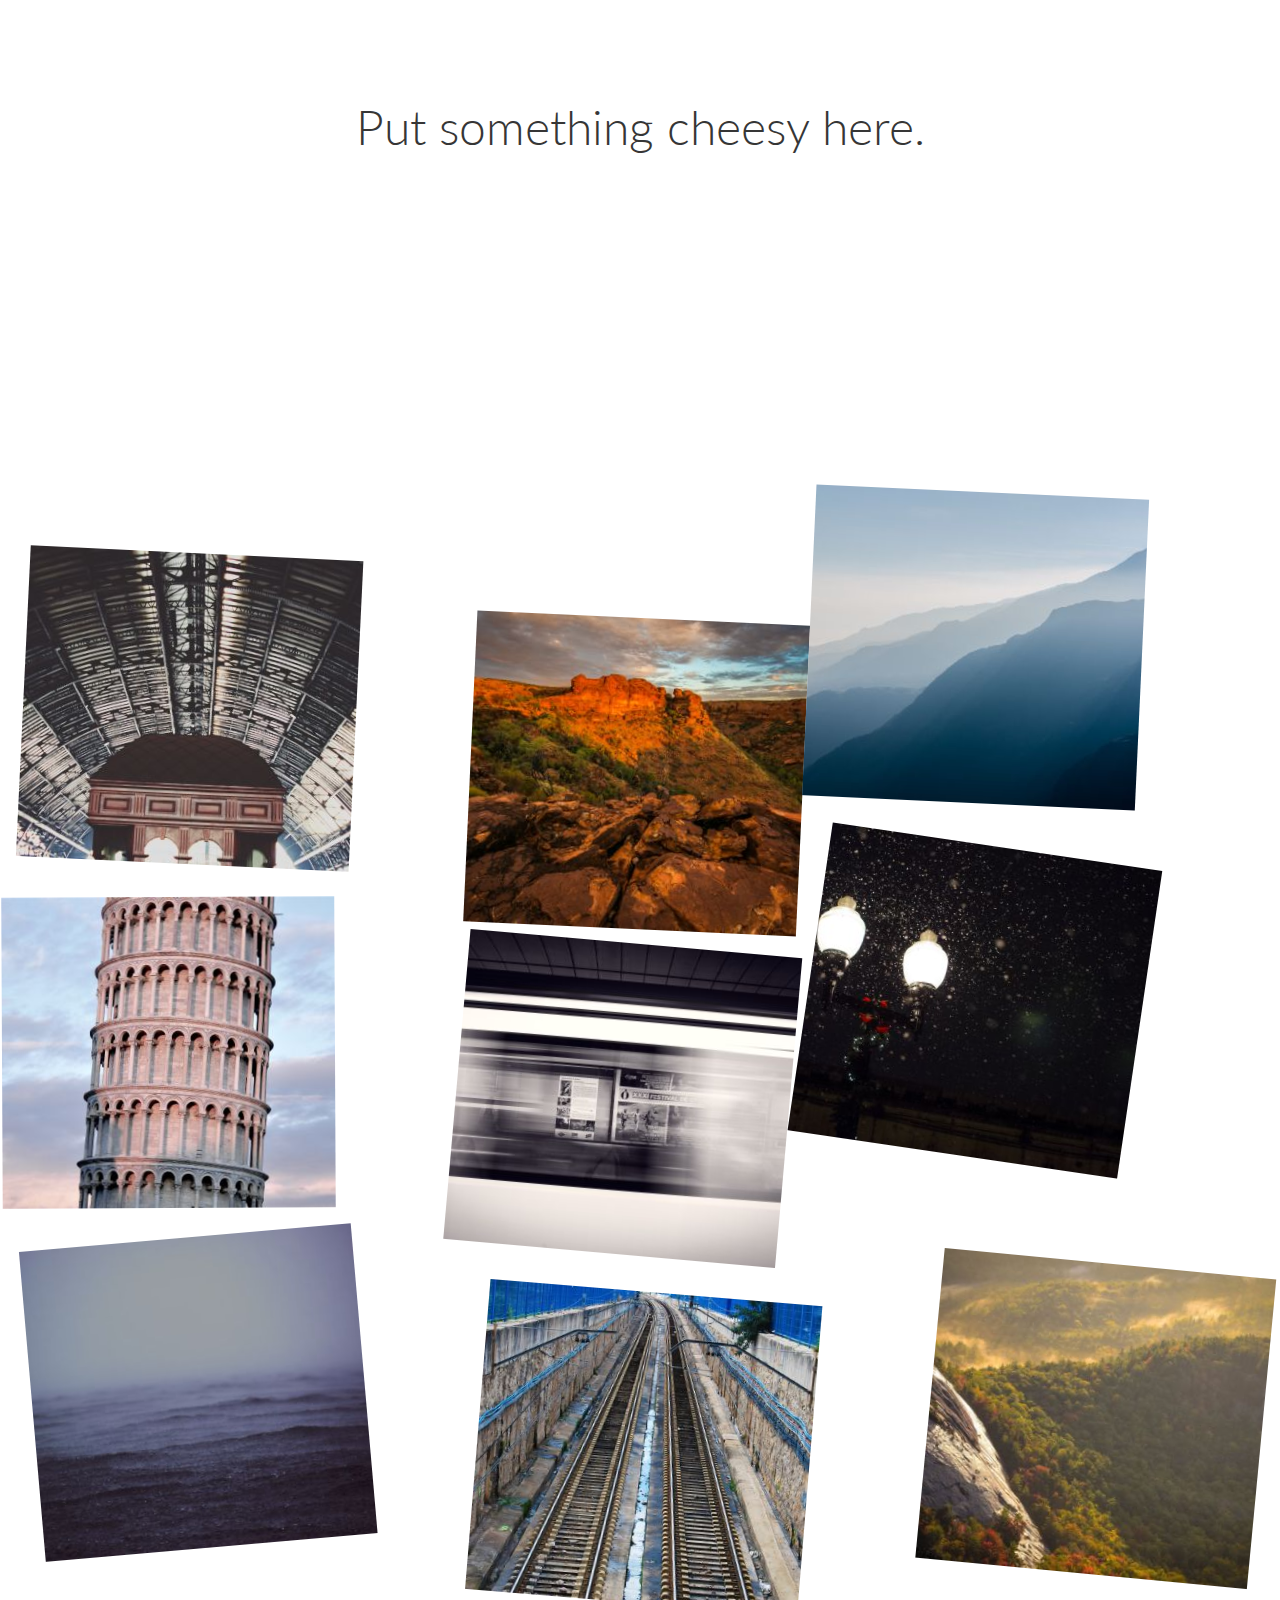
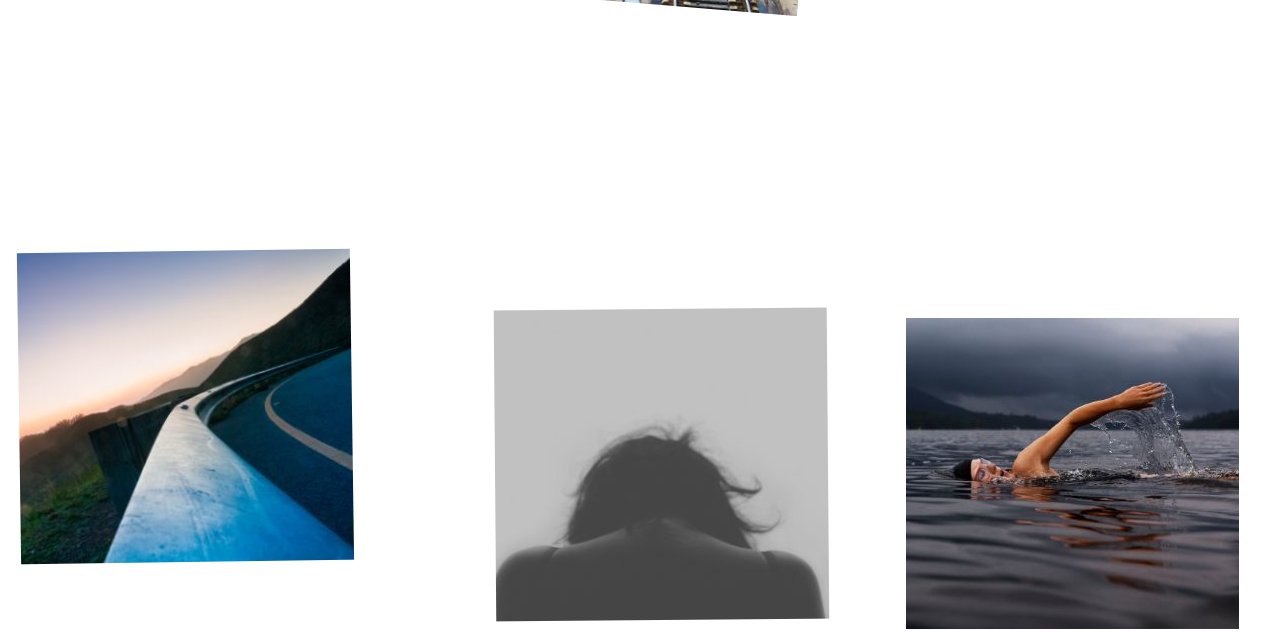
<file: index.html>
<!DOCTYPE html>
<html lang="en">
<head>
	<!-- Meta Stuff -->
	<meta charset="UTF-8">
	<title>{Name} &middot; Design Portfolio</title>
	<meta name="viewport" content="width=device-width, user-scalable=no, initial-scale=1.0, maximum-scale=1.0, minimum-scale=1.0">

	<!-- Bulma -->
	<link rel="stylesheet" href="bower_components/bulma/css/bulma.css">

	<!-- Styles -->
	<link rel="stylesheet" href="css/style.css">
</head>
<body>
	<div class="title-container">
		<span class="title">Put something cheesy here.</span>
	</div>

	<div class="gallery">
		<div class="columns has-text-centered is-gapless is-multiline is-mobile">

			<div class="column is-one-third">
				<div class="gallery-item-container"><a href="items/1.html"><img src="img/1.jpg" alt="" class="gallery-image"></a></div>
			</div>
			<div class="column is-one-third">
				<div class="gallery-item-container"><a href="items/1.html"><img src="img/2.jpg" alt="" class="gallery-image"></a></div>
			</div>
			<div class="column is-one-third">
				<div class="gallery-item-container"><a href="items/1.html"><img src="img/3.jpg" alt="" class="gallery-image"></a></div>
			</div>
			<div class="column is-one-third">
				<div class="gallery-item-container"><a href="items/1.html"><img src="img/4.jpg" alt="" class="gallery-image"></a></div>
			</div>
			<div class="column is-one-third">
				<div class="gallery-item-container"><a href="items/1.html"><img src="img/5.jpg" alt="" class="gallery-image"></a></div>
			</div>
			<div class="column is-one-third">
				<div class="gallery-item-container"><a href="items/1.html"><img src="img/6.jpg" alt="" class="gallery-image"></a></div>
			</div>
			<div class="column is-one-third">
				<div class="gallery-item-container"><a href="items/1.html"><img src="img/7.jpg" alt="" class="gallery-image"></a></div>
			</div>
			<div class="column is-one-third">
				<div class="gallery-item-container"><a href="items/1.html"><img src="img/8.jpg" alt="" class="gallery-image"></a></div>
			</div>
			<div class="column is-one-third">
				<div class="gallery-item-container"><a href="items/1.html"><img src="img/9.jpg" alt="" class="gallery-image"></a></div>
			</div>
			<div class="column is-one-third">
				<div class="gallery-item-container"><a href="items/1.html"><img src="img/10.jpg" alt="" class="gallery-image"></a></div>
			</div>
			<div class="column is-one-third">
				<div class="gallery-item-container"><a href="items/1.html"><img src="img/11.jpg" alt="" class="gallery-image"></a></div>
			</div>
			<div class="column is-one-third">
				<div class="gallery-item-container"><a href="items/1.html"><img src="img/12.jpg" alt="" class="gallery-image"></a></div>
			</div>


			<!-- Templates -->
			<!-- <div class="column is-one-third">
				<div class="gallery-item-container">
					<a href="items/1.html"><img src="img/.jpg" alt="" class="gallery-image"></a>
				</div>
			</div>
			<div class="column is-one-third">
				<div class="gallery-item-container">
					<a href="items/1.html"><img src="img/.jpg" alt="" class="gallery-image"></a>
				</div>
			</div>
			<div class="column is-one-third">
				<div class="gallery-item-container">
					<a href="items/1.html"><img src="img/.jpg" alt="" class="gallery-image"></a>
				</div>
			</div> -->
		</div>
	</div>
	
	<script src="bower_components/jquery/dist/jquery.min.js"></script>
	<script src="js/jquery.throwable.js"></script>
	<script src="bower_components/imagesloaded/imagesloaded.pkgd.min.js"></script>
	<script src="js/main.js"></script>
</body>
</html>
</file>
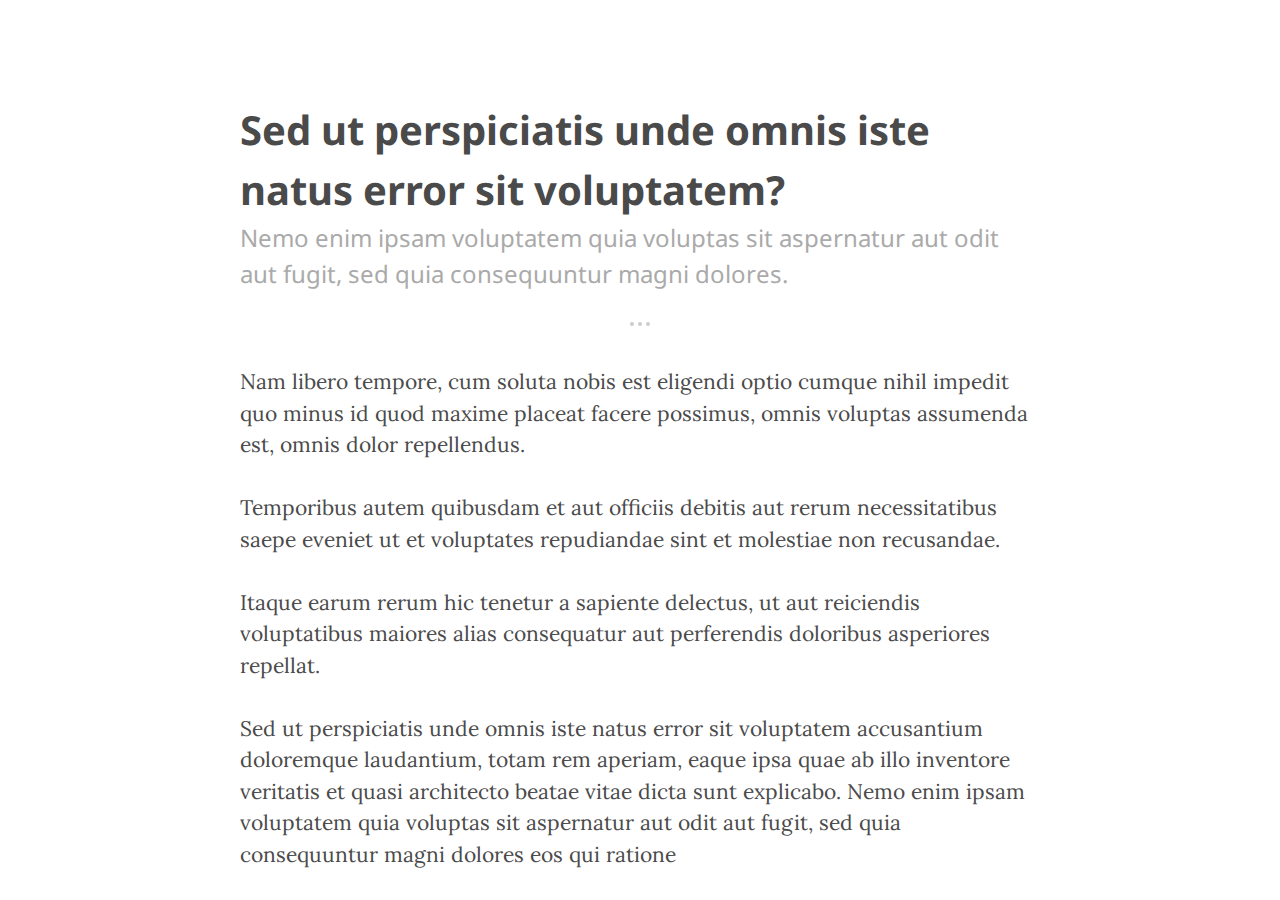
<file: items/1.html>
<!DOCTYPE html>
<html lang="en">
<head>
	<meta charset="UTF-8">
	<title>{Name} &middot; Design Portfolio</title>

	<meta name="viewport" content="width=device-width, user-scalable=no, initial-scale=1.0, maximum-scale=1.0, minimum-scale=1.0">

	<!-- Bulma -->
	<link rel="stylesheet" href="../bower_components/bulma/css/bulma.css">

	<!-- Styles -->
	<link rel="stylesheet" href="../css/style.css">
</head>
<body>
	<div class="shortened-column">
		<div class="project-title">
			Sed ut perspiciatis unde omnis iste natus error sit voluptatem?
		</div>
		<div class="project-subtitle">
			Nemo enim ipsam voluptatem quia voluptas sit aspernatur aut odit aut fugit, sed quia consequuntur magni dolores.
		</div>
		<div class="divider"></div>
		<div class="content">
			Nam libero tempore, cum soluta nobis est eligendi optio cumque nihil impedit quo minus id quod maxime placeat facere possimus, omnis voluptas assumenda est, omnis dolor repellendus.
			<br><br>
			Temporibus autem quibusdam et aut officiis debitis aut rerum necessitatibus saepe eveniet ut et voluptates repudiandae sint et molestiae non recusandae.
			<br><br>
			Itaque earum rerum hic tenetur a sapiente delectus, ut aut reiciendis voluptatibus maiores alias consequatur aut perferendis doloribus asperiores repellat.
			<br><br>
			Sed ut perspiciatis unde omnis iste natus error sit voluptatem accusantium doloremque laudantium, totam rem aperiam, eaque ipsa quae ab illo inventore veritatis et quasi architecto beatae vitae dicta sunt explicabo. Nemo enim ipsam voluptatem quia voluptas sit aspernatur aut odit aut fugit, sed quia consequuntur magni dolores eos qui ratione
		</div>
	</div>	
</body>
</html>
</file>
<file: css/style.css>
@import url('https://fonts.googleapis.com/css?family=Lato:300');
@import url('https://fonts.googleapis.com/css?family=Droid+Sans:400,700');
@import url('https://fonts.googleapis.com/css?family=Lora');

.title {
	font-family: Lato, Arial, "Helvetica Neue", Helvetica, sans-serif;
	font-weight: 300;
	font-size: 3em;
	display: inline-block;
}

.title-container {
	padding-top: 100px;
	padding-bottom: 100px;
	text-align: center;
}

.gallery {
	width: 1000px;
	margin: 0 auto;
}

.gallery-item-container {
	height: 311px;
}

.shortened-column {
	width: 800px;
	margin: 0 auto;
	padding-top: 100px;

	/*Debug*/
	/*background-color: red;*/
}

.project-title {
	font-size: 40px;
	font-family: 'Droid Sans';
	font-weight: 700;
}

.project-subtitle {
	font-size: 24px;
	font-family: 'Droid Sans';
	font-weight: 400;
	color: #aaaaaa;
	padding-bottom: 30px;
}

.content {
	padding-top: 40px;
	font-size: 21px;
	font-family: 'Lora';
}

.divider {
  	border-top: 4px dotted #ccc;
  	width: 20px;
  	margin: 0 auto;
}
</file>
